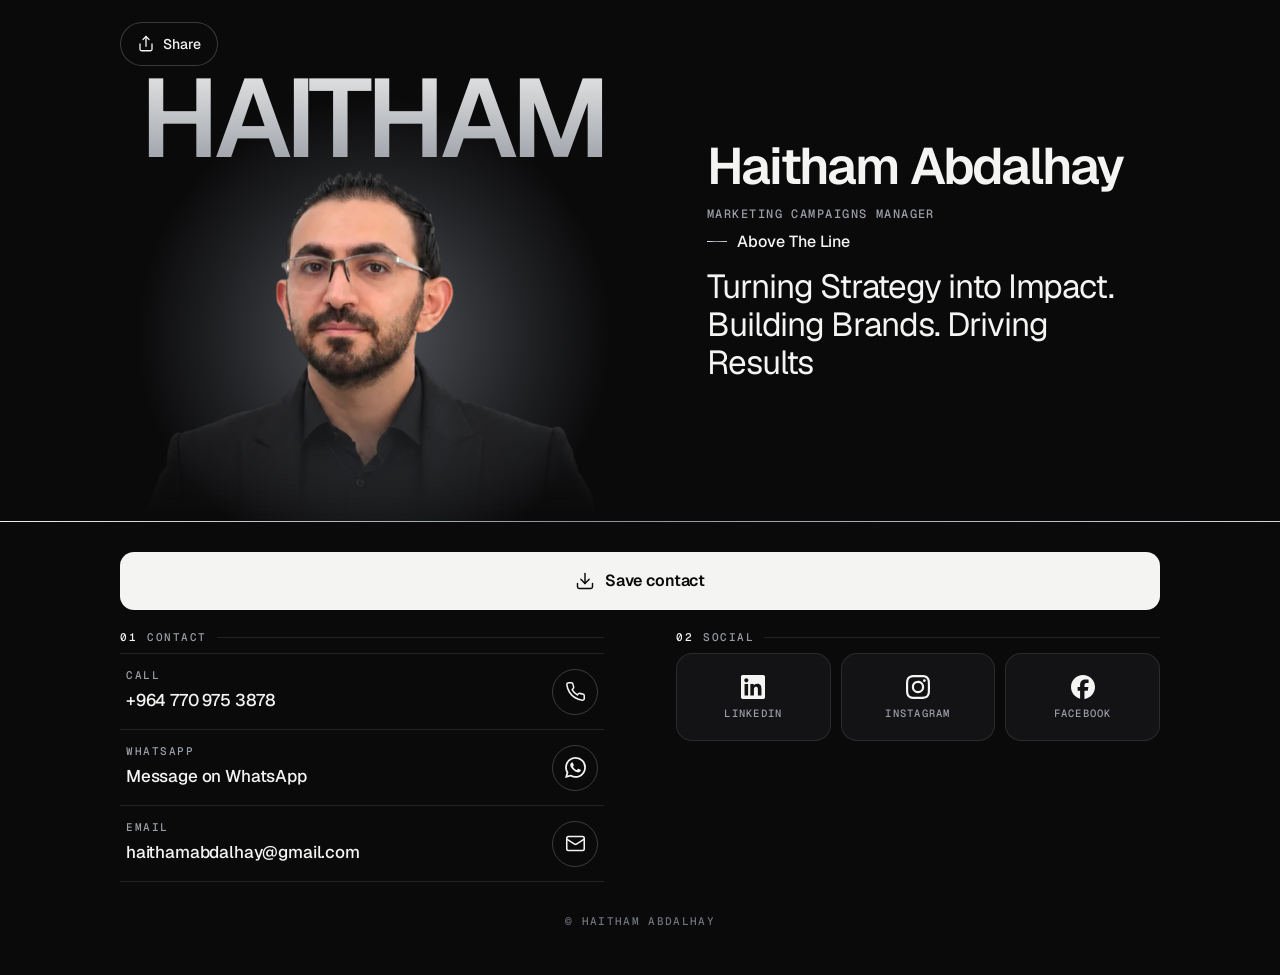
<file: index.html>
<!doctype html>
<html lang="en">
<head>
  <meta charset="utf-8">
  <meta name="viewport" content="width=device-width, initial-scale=1, viewport-fit=cover">
  <title>Haitham Abdalhay — Marketing Campaigns Manager</title>
  <meta name="description" content="Digital business card of Haitham Abdalhay, Marketing Campaigns Manager at Above The Line. Call, WhatsApp, email or save the contact in one tap.">
  <meta name="author" content="Haitham Abdalhay">
  <meta name="robots" content="index, follow">
  <meta name="theme-color" content="#0A0A0B">
  <meta name="color-scheme" content="dark">
  <link rel="canonical" href="https://haithamabdalhay-cell.github.io/Atl/">

  <!-- Open Graph / social preview -->
  <meta property="og:type" content="profile">
  <meta property="og:site_name" content="Haitham Abdalhay">
  <meta property="og:title" content="Haitham Abdalhay — Marketing Campaigns Manager">
  <meta property="og:description" content="Above The Line. Call, WhatsApp, email or save my contact in one tap.">
  <meta property="og:url" content="https://haithamabdalhay-cell.github.io/Atl/">
  <meta property="og:image" content="https://haithamabdalhay-cell.github.io/Atl/assets/img/og-image.jpg">
  <meta property="og:image:width" content="1200">
  <meta property="og:image:height" content="630">
  <meta property="og:image:alt" content="Haitham Abdalhay, Marketing Campaigns Manager at Above The Line">
  <meta property="profile:first_name" content="Haitham">
  <meta property="profile:last_name" content="Abdalhay">
  <meta name="twitter:card" content="summary_large_image">
  <meta name="twitter:title" content="Haitham Abdalhay — Marketing Campaigns Manager">
  <meta name="twitter:description" content="Above The Line. Call, WhatsApp, email or save my contact in one tap.">
  <meta name="twitter:image" content="https://haithamabdalhay-cell.github.io/Atl/assets/img/og-image.jpg">

  <!-- Icons / PWA -->
  <link rel="icon" href="assets/img/favicon.svg" type="image/svg+xml">
  <link rel="apple-touch-icon" href="assets/img/apple-touch-icon.png">
  <link rel="manifest" href="site.webmanifest">

  <!-- Performance: fonts and the hero image are what the first screen needs -->
  <link rel="preload" href="assets/fonts/geist-var.woff2" as="font" type="font/woff2" crossorigin>
  <link rel="preload" as="image" href="assets/img/portrait-720.webp"
        imagesrcset="assets/img/portrait-720.webp 720w, assets/img/portrait-1100.webp 1100w"
        imagesizes="(min-width: 880px) 640px, 130vw" fetchpriority="high">
  <link rel="stylesheet" href="assets/css/styles.css">

  <script type="application/ld+json">
  {
    "@context": "https://schema.org",
    "@type": "Person",
    "name": "Haitham Abdalhay",
    "jobTitle": "Marketing Campaigns Manager",
    "worksFor": { "@type": "Organization", "name": "Above The Line" },
    "url": "https://haithamabdalhay-cell.github.io/Atl/",
    "image": "https://haithamabdalhay-cell.github.io/Atl/assets/img/portrait-1100.webp",
    "email": "mailto:haithamabdalhay@gmail.com",
    "telephone": "+9647709753878",
    "sameAs": [
      "https://www.linkedin.com/in/haitham-abdalhay-6aabb1260",
      "https://www.instagram.com/haitham_marketing",
      "https://www.facebook.com/share/1CeoSgN2gT/"
    ]
  }
  </script>
</head>
<body>
<!-- Icon sprite (brand glyphs: Simple Icons, CC0) -->
<svg xmlns="http://www.w3.org/2000/svg" width="0" height="0" style="position:absolute" aria-hidden="true" focusable="false">
<symbol id="i-linkedin" viewBox="0 0 24 24"><path fill="currentColor" d="M20.447 20.452h-3.554v-5.569c0-1.328-.027-3.037-1.852-3.037-1.853 0-2.136 1.445-2.136 2.939v5.667H9.351V9h3.414v1.561h.046c.477-.9 1.637-1.85 3.37-1.85 3.601 0 4.267 2.37 4.267 5.455v6.286zM5.337 7.433c-1.144 0-2.063-.926-2.063-2.065 0-1.138.92-2.063 2.063-2.063 1.14 0 2.064.925 2.064 2.063 0 1.139-.925 2.065-2.064 2.065zm1.782 13.019H3.555V9h3.564v11.452zM22.225 0H1.771C.792 0 0 .774 0 1.729v20.542C0 23.227.792 24 1.771 24h20.451C23.2 24 24 23.227 24 22.271V1.729C24 .774 23.2 0 22.222 0h.003z"/></symbol>
<symbol id="i-instagram" viewBox="0 0 24 24"><path fill="currentColor" d="M7.0301.084c-1.2768.0602-2.1487.264-2.911.5634-.7888.3075-1.4575.72-2.1228 1.3877-.6652.6677-1.075 1.3368-1.3802 2.127-.2954.7638-.4956 1.6365-.552 2.914-.0564 1.2775-.0689 1.6882-.0626 4.947.0062 3.2586.0206 3.6671.0825 4.9473.061 1.2765.264 2.1482.5635 2.9107.308.7889.72 1.4573 1.388 2.1228.6679.6655 1.3365 1.0743 2.1285 1.38.7632.295 1.6361.4961 2.9134.552 1.2773.056 1.6884.069 4.9462.0627 3.2578-.0062 3.668-.0207 4.9478-.0814 1.28-.0607 2.147-.2652 2.9098-.5633.7889-.3086 1.4578-.72 2.1228-1.3881.665-.6682 1.0745-1.3378 1.3795-2.1284.2957-.7632.4966-1.636.552-2.9124.056-1.2809.0692-1.6898.063-4.948-.0063-3.2583-.021-3.6668-.0817-4.9465-.0607-1.2797-.264-2.1487-.5633-2.9117-.3084-.7889-.72-1.4568-1.3876-2.1228C21.2982 1.33 20.628.9208 19.8378.6165 19.074.321 18.2017.1197 16.9244.0645 15.6471.0093 15.236-.005 11.977.0014 8.718.0076 8.31.0215 7.0301.0839m.1402 21.6932c-1.17-.0509-1.8053-.2453-2.2287-.408-.5606-.216-.96-.4771-1.3819-.895-.422-.4178-.6811-.8186-.9-1.378-.1644-.4234-.3624-1.058-.4171-2.228-.0595-1.2645-.072-1.6442-.079-4.848-.007-3.2037.0053-3.583.0607-4.848.05-1.169.2456-1.805.408-2.2282.216-.5613.4762-.96.895-1.3816.4188-.4217.8184-.6814 1.3783-.9003.423-.1651 1.0575-.3614 2.227-.4171 1.2655-.06 1.6447-.072 4.848-.079 3.2033-.007 3.5835.005 4.8495.0608 1.169.0508 1.8053.2445 2.228.408.5608.216.96.4754 1.3816.895.4217.4194.6816.8176.9005 1.3787.1653.4217.3617 1.056.4169 2.2263.0602 1.2655.0739 1.645.0796 4.848.0058 3.203-.0055 3.5834-.061 4.848-.051 1.17-.245 1.8055-.408 2.2294-.216.5604-.4763.96-.8954 1.3814-.419.4215-.8181.6811-1.3783.9-.4224.1649-1.0577.3617-2.2262.4174-1.2656.0595-1.6448.072-4.8493.079-3.2045.007-3.5825-.006-4.848-.0608M16.953 5.5864A1.44 1.44 0 1 0 18.39 4.144a1.44 1.44 0 0 0-1.437 1.4424M5.8385 12.012c.0067 3.4032 2.7706 6.1557 6.173 6.1493 3.4026-.0065 6.157-2.7701 6.1506-6.1733-.0065-3.4032-2.771-6.1565-6.174-6.1498-3.403.0067-6.156 2.771-6.1496 6.1738M8 12.0077a4 4 0 1 1 4.008 3.9921A3.9996 3.9996 0 0 1 8 12.0077"/></symbol>
<symbol id="i-facebook" viewBox="0 0 24 24"><path fill="currentColor" d="M9.101 23.691v-7.98H6.627v-3.667h2.474v-1.58c0-4.085 1.848-5.978 5.858-5.978.401 0 .955.042 1.468.103a8.68 8.68 0 0 1 1.141.195v3.325a8.623 8.623 0 0 0-.653-.036 26.805 26.805 0 0 0-.733-.009c-.707 0-1.259.096-1.675.309a1.686 1.686 0 0 0-.679.622c-.258.42-.374.995-.374 1.752v1.297h3.919l-.386 2.103-.287 1.564h-3.246v8.245C19.396 23.238 24 18.179 24 12.044c0-6.627-5.373-12-12-12s-12 5.373-12 12c0 5.628 3.874 10.35 9.101 11.647Z"/></symbol>
<symbol id="i-whatsapp" viewBox="0 0 24 24"><path fill="currentColor" d="M17.472 14.382c-.297-.149-1.758-.867-2.03-.967-.273-.099-.471-.148-.67.15-.197.297-.767.966-.94 1.164-.173.199-.347.223-.644.075-.297-.15-1.255-.463-2.39-1.475-.883-.788-1.48-1.761-1.653-2.059-.173-.297-.018-.458.13-.606.134-.133.298-.347.446-.52.149-.174.198-.298.298-.497.099-.198.05-.371-.025-.52-.075-.149-.669-1.612-.916-2.207-.242-.579-.487-.5-.669-.51-.173-.008-.371-.01-.57-.01-.198 0-.52.074-.792.372-.272.297-1.04 1.016-1.04 2.479 0 1.462 1.065 2.875 1.213 3.074.149.198 2.096 3.2 5.077 4.487.709.306 1.262.489 1.694.625.712.227 1.36.195 1.871.118.571-.085 1.758-.719 2.006-1.413.248-.694.248-1.289.173-1.413-.074-.124-.272-.198-.57-.347m-5.421 7.403h-.004a9.87 9.87 0 01-5.031-1.378l-.361-.214-3.741.982.998-3.648-.235-.374a9.86 9.86 0 01-1.51-5.26c.001-5.45 4.436-9.884 9.888-9.884 2.64 0 5.122 1.03 6.988 2.898a9.825 9.825 0 012.893 6.994c-.003 5.45-4.437 9.884-9.885 9.884m8.413-18.297A11.815 11.815 0 0012.05 0C5.495 0 .16 5.335.157 11.892c0 2.096.547 4.142 1.588 5.945L.057 24l6.305-1.654a11.882 11.882 0 005.683 1.448h.005c6.554 0 11.89-5.335 11.893-11.893a11.821 11.821 0 00-3.48-8.413Z"/></symbol>
<symbol id="i-phone" viewBox="0 0 24 24" fill="none" stroke="currentColor" stroke-width="1.75" stroke-linecap="round" stroke-linejoin="round"><path d="M22 16.92v3a2 2 0 0 1-2.18 2 19.79 19.79 0 0 1-8.63-3.07 19.5 19.5 0 0 1-6-6 19.79 19.79 0 0 1-3.07-8.67A2 2 0 0 1 4.11 2h3a2 2 0 0 1 2 1.72 12.84 12.84 0 0 0 .7 2.81 2 2 0 0 1-.45 2.11L8.09 9.91a16 16 0 0 0 6 6l1.27-1.27a2 2 0 0 1 2.11-.45 12.84 12.84 0 0 0 2.81.7A2 2 0 0 1 22 16.92z"/></symbol>
<symbol id="i-mail" viewBox="0 0 24 24" fill="none" stroke="currentColor" stroke-width="1.75" stroke-linecap="round" stroke-linejoin="round"><rect x="2" y="4" width="20" height="16" rx="2"/><path d="m22 7-8.97 5.7a1.94 1.94 0 0 1-2.06 0L2 7"/></symbol>
<symbol id="i-download" viewBox="0 0 24 24" fill="none" stroke="currentColor" stroke-width="1.75" stroke-linecap="round" stroke-linejoin="round"><path d="M21 15v4a2 2 0 0 1-2 2H5a2 2 0 0 1-2-2v-4"/><path d="m7 10 5 5 5-5"/><path d="M12 15V3"/></symbol>
<symbol id="i-share" viewBox="0 0 24 24" fill="none" stroke="currentColor" stroke-width="1.75" stroke-linecap="round" stroke-linejoin="round"><path d="M4 12v7a2 2 0 0 0 2 2h12a2 2 0 0 0 2-2v-7"/><path d="m16 6-4-4-4 4"/><path d="M12 2v13"/></symbol>
<symbol id="i-copy" viewBox="0 0 24 24" fill="none" stroke="currentColor" stroke-width="1.75" stroke-linecap="round" stroke-linejoin="round"><rect x="9" y="9" width="13" height="13" rx="2"/><path d="M5 15H4a2 2 0 0 1-2-2V4a2 2 0 0 1 2-2h9a2 2 0 0 1 2 2v1"/></symbol>
<symbol id="i-arrow" viewBox="0 0 24 24" fill="none" stroke="currentColor" stroke-width="1.75" stroke-linecap="round" stroke-linejoin="round"><path d="M7 17 17 7"/><path d="M7 7h10v10"/></symbol>
<symbol id="i-check" viewBox="0 0 24 24" fill="none" stroke="currentColor" stroke-width="1.75" stroke-linecap="round" stroke-linejoin="round"><path d="M20 6 9 17l-5-5"/></symbol>
</svg>

<a class="skip" href="#contact">Skip to contact</a>

<div class="page">
  <header class="bar">
    <img class="mark" src="assets/img/favicon.svg" width="36" height="36" alt="HA monogram">
    <button class="pill" type="button" data-share aria-label="Share this card">
      <svg class="ico" aria-hidden="true"><use href="#i-share"/></svg>
      <span>Share</span>
    </button>
  </header>

  <main class="layout" id="top">

    <!-- Above the line: who he is -->
    <div class="stage">
      <div class="glow" aria-hidden="true"></div>
      <svg class="ghost" viewBox="0 0 700 150" aria-hidden="true" focusable="false">
        <defs>
          <linearGradient id="metal" x1="0" y1="0" x2="0" y2="1">
            <stop offset="0" stop-color="#F4F4F2"/>
            <stop offset="1" stop-color="#8B9099"/>
          </linearGradient>
        </defs>
        <text x="0" y="140" fill="url(#metal)">HAITHAM</text>
      </svg>
      <div class="cutout">
        <img class="portrait"
             src="assets/img/portrait-720.webp"
             srcset="assets/img/portrait-720.webp 720w, assets/img/portrait-1100.webp 1100w"
             sizes="(min-width: 880px) 640px, 130vw"
             width="720" height="682"
             alt="Portrait of Haitham Abdalhay"
             fetchpriority="high" decoding="async">
      </div>
    </div>

    <span class="line" aria-hidden="true"></span>

    <!-- Profile: remains below the hero on mobile; pairs with the portrait on desktop. -->
    <div class="profile">
      <div class="identity">
        <h1 class="name rise" style="--i:0" id="name">Haitham Abdalhay</h1>
        <p class="role rise" style="--i:1">Marketing Campaigns Manager</p>
        <p class="company rise" style="--i:2">Above The Line</p>
      </div>

      <p class="intro rise" style="--i:3">Turning Strategy into Impact. Building Brands. Driving Results</p>
    </div>

    <div class="panel" id="contact">
      <a class="btn-primary rise" style="--i:4" id="save"
         href="haitham-abdalhay.vcf" download="Haitham-Abdalhay.vcf">
        <svg class="ico" aria-hidden="true"><use href="#i-download"/></svg>
        <span>Save contact</span>
      </a>
      <p class="hint" id="iab-hint" hidden>
        Saving can be blocked inside in-app browsers. Tap the menu and choose “Open in browser”.
      </p>

      <section aria-labelledby="h-contact">
        <h2 class="eyebrow" id="h-contact"><span>01</span>Contact</h2>
        <ul class="rows">
          <li>
            <a class="row" href="tel:+9647709753878">
              <span class="txt">
                <span class="lbl">Call</span>
                <span class="val">+964 770 975 3878</span>
              </span>
              <span class="go" aria-hidden="true"><svg class="ico"><use href="#i-phone"/></svg></span>
            </a>
          </li>
          <li>
            <a class="row" href="https://wa.me/9647709753878?text=Hello%20Haitham%2C%20I%20found%20your%20digital%20card."
               target="_blank" rel="noopener noreferrer">
              <span class="txt">
                <span class="lbl">WhatsApp</span>
                <span class="val">Message on WhatsApp</span>
              </span>
              <span class="go" aria-hidden="true"><svg class="ico"><use href="#i-whatsapp"/></svg></span>
            </a>
          </li>
          <li>
            <a class="row" href="mailto:haithamabdalhay@gmail.com?subject=Hello%20Haitham">
              <span class="txt">
                <span class="lbl">Email</span>
                <span class="val">haithamabdalhay@gmail.com</span>
              </span>
              <span class="go" aria-hidden="true"><svg class="ico"><use href="#i-mail"/></svg></span>
            </a>
          </li>
        </ul>
      </section>

      <section aria-labelledby="h-social">
        <h2 class="eyebrow" id="h-social"><span>02</span>Social</h2>
        <ul class="social">
          <li>
            <a href="https://www.linkedin.com/in/haitham-abdalhay-6aabb1260" target="_blank" rel="noopener noreferrer"
               aria-label="LinkedIn profile (opens in a new tab)">
              <svg class="ico" aria-hidden="true"><use href="#i-linkedin"/></svg>
              <span>LinkedIn</span>
            </a>
          </li>
          <li>
            <a href="https://www.instagram.com/haitham_marketing" target="_blank" rel="noopener noreferrer"
               aria-label="Instagram profile (opens in a new tab)">
              <svg class="ico" aria-hidden="true"><use href="#i-instagram"/></svg>
              <span>Instagram</span>
            </a>
          </li>
          <li>
            <a href="https://www.facebook.com/share/1CeoSgN2gT/" target="_blank" rel="noopener noreferrer"
               aria-label="Facebook profile (opens in a new tab)">
              <svg class="ico" aria-hidden="true"><use href="#i-facebook"/></svg>
              <span>Facebook</span>
            </a>
          </li>
        </ul>
      </section>

      <section class="share" aria-labelledby="h-share">
        <h2 class="eyebrow" id="h-share"><span>03</span>Share</h2>
        <div class="share-grid">
          <img class="qr" src="assets/qr/card-qr.svg" width="132" height="132" loading="lazy"
               alt="QR code that opens this digital business card">
          <div class="share-actions">
            <p>Scan the code or send the link.</p>
            <button class="btn" type="button" data-share>
              <svg class="ico" aria-hidden="true"><use href="#i-share"/></svg>
              <span>Share card</span>
            </button>
            <button class="btn" type="button" data-copy>
              <svg class="ico" aria-hidden="true"><use href="#i-copy"/></svg>
              <span>Copy link</span>
            </button>
          </div>
        </div>
      </section>
    </div>
  </main>

  <footer class="foot">© Haitham Abdalhay</footer>
</div>

<div class="toast" id="toast" role="status" aria-live="polite">
  <svg class="ico" aria-hidden="true"><use href="#i-check"/></svg>
  <span></span>
</div>

<script src="assets/js/app.js" defer></script>
</body>
</html>
</file>
<file: assets/css/styles.css>
/* ==========================================================================
   Haitham Abdalhay — digital business card
   ========================================================================== */
@font-face{font-family:Geist;src:url("../fonts/geist-var.woff2") format("woff2");font-weight:100 900;font-style:normal;font-display:swap}
@font-face{font-family:"Geist Mono";src:url("../fonts/geist-mono-var.woff2") format("woff2");font-weight:100 900;font-style:normal;font-display:swap}
:root{--ink:#0a0a0b;--graphite:#131316;--carbon:#1b1b1f;--paper:#f4f4f2;--mist:#9a9ea7;--signal:#3d73ff;--line:rgba(255,255,255,.1);--line-strong:rgba(255,255,255,.2);--silver:linear-gradient(90deg,#edeff2 0%,#8b9099 45%,#d3d6db 100%);--sans:"Geist",system-ui,-apple-system,"Segoe UI",Roboto,"Noto Sans Arabic",sans-serif;--mono:"Geist Mono",ui-monospace,SFMono-Regular,Menlo,Consolas,monospace;--gutter:20px;--ease:cubic-bezier(.2,.7,.1,1);--W:min(100vw,480px);--stage-h:calc(var(--W)*1.03);--ghost-inset:20px}
*,*::before,*::after{box-sizing:border-box}html{-webkit-text-size-adjust:100%;text-size-adjust:100%;color-scheme:dark;background:var(--ink)}body{margin:0;min-height:100vh;min-height:100dvh;overflow-x:clip;background:var(--ink);color:var(--paper);font-family:var(--sans);font-size:16px;line-height:1.5;-webkit-font-smoothing:antialiased;-moz-osx-font-smoothing:grayscale;text-rendering:optimizeLegibility;-webkit-tap-highlight-color:transparent;overscroll-behavior-y:none}img,svg{display:block;max-width:100%}a{color:inherit;text-decoration:none}ul{list-style:none;margin:0;padding:0}h1,h2,p{margin:0}button{font:inherit;color:inherit}a,button{touch-action:manipulation}::selection{background:rgba(61,115,255,.35)}:focus-visible{outline:2px solid var(--signal);outline-offset:3px;border-radius:6px}
.skip{position:absolute;left:12px;top:-64px;z-index:20;padding:12px 16px;background:var(--paper);color:var(--ink);border-radius:10px;font-weight:600}.skip:focus{top:calc(env(safe-area-inset-top) + 12px)}.ico{width:20px;height:20px;flex:none}
.page{position:relative;max-width:480px;margin:0 auto}.bar{position:absolute;z-index:6;top:0;left:0;right:0;display:flex;align-items:center;justify-content:space-between;padding:calc(env(safe-area-inset-top) + 14px) max(var(--gutter),env(safe-area-inset-right)) 0 max(var(--gutter),env(safe-area-inset-left))}.mark{width:36px;height:36px;border-radius:10px}.pill{display:inline-flex;align-items:center;gap:8px;min-height:44px;padding:0 16px;border:1px solid var(--line-strong);border-radius:999px;background:rgba(10,10,11,.4);font-size:14px;font-weight:500;cursor:pointer;transition:background .2s var(--ease),border-color .2s var(--ease),transform .15s var(--ease)}.pill .ico{width:18px;height:18px}.pill:active{transform:scale(.97);background:var(--carbon)}.layout{position:relative;display:flex;flex-direction:column}
.stage{position:relative;height:var(--stage-h);overflow:hidden;isolation:isolate}.glow{position:absolute;z-index:0;left:50%;top:calc(var(--W)*.66);width:calc(var(--W)*1.3);aspect-ratio:1;transform:translate(-50%,-50%);background:radial-gradient(closest-side,rgba(205,212,226,.37) 0%,rgba(205,212,226,.12) 46%,rgba(205,212,226,0) 72%)}.ghost{position:absolute;z-index:1;left:var(--ghost-inset);top:calc(env(safe-area-inset-top) + 64px);width:calc(100% - 2*var(--ghost-inset));height:auto;overflow:visible}.ghost text{font-family:var(--sans);font-weight:600;font-size:166px;letter-spacing:-.045em}.cutout{position:absolute;inset:0;z-index:2;overflow:hidden;-webkit-mask-image:linear-gradient(to bottom,#000 0,#000 66%,transparent 99%);mask-image:linear-gradient(to bottom,#000 0,#000 66%,transparent 99%)}.portrait{position:absolute;left:50%;top:calc(var(--W)*.32);width:calc(var(--W)*1.1);max-width:none;height:auto;transform:translateX(-50%)}.line{position:absolute;z-index:3;top:calc(var(--stage-h) - 1px);left:50%;width:100vw;margin-left:-50vw;height:1px;background:var(--silver);transform-origin:left center}
.identity{padding:24px max(var(--gutter),env(safe-area-inset-right)) 0 max(var(--gutter),env(safe-area-inset-left))}.name{font-size:clamp(1.75rem,8.4vw,2.4rem);line-height:1.05;font-weight:600;letter-spacing:-.035em}.role{margin-top:12px;font:500 12px/1.35 var(--mono);letter-spacing:.12em;text-transform:uppercase;color:var(--mist)}.company{display:flex;align-items:center;gap:10px;margin-top:8px;font-size:16px;font-weight:500}.company::before{content:"";width:20px;height:1px;background:var(--silver)}.intro{margin:14px max(var(--gutter),env(safe-area-inset-right)) 0 max(var(--gutter),env(safe-area-inset-left));max-width:34ch;color:var(--mist);line-height:1.5}.panel{display:flex;flex-direction:column;gap:30px;padding:24px max(var(--gutter),env(safe-area-inset-right)) 0 max(var(--gutter),env(safe-area-inset-left))}.eyebrow{display:flex;align-items:center;gap:10px;margin-bottom:10px;font:500 11px/1 var(--mono);letter-spacing:.14em;text-transform:uppercase;color:var(--mist)}.eyebrow span{color:var(--paper)}.eyebrow::after{content:"";flex:1;height:1px;background:var(--line)}
.btn-primary{display:flex;align-items:center;justify-content:center;gap:10px;min-height:58px;border-radius:14px;background:var(--paper);color:var(--ink);font-size:16px;font-weight:600;letter-spacing:-.01em;transition:transform .15s var(--ease),background .2s var(--ease)}.btn-primary:active{transform:scale(.985);background:#dcdcd8}.hint{margin-top:-16px;font-size:13px;line-height:1.45;color:var(--mist)}.rows{border-top:1px solid var(--line)}.row{display:flex;align-items:center;gap:14px;min-height:76px;margin:0 calc(-1*var(--gutter));padding:12px var(--gutter);border-bottom:1px solid var(--line);transition:background .2s var(--ease)}.row:active{background:var(--graphite)}.row:focus-visible{outline-offset:-3px;border-radius:0}.txt{display:block;min-width:0}.lbl{display:block;font:500 11px/1 var(--mono);letter-spacing:.14em;text-transform:uppercase;color:var(--mist)}.val{display:block;margin-top:7px;font-size:17px;font-weight:500;letter-spacing:-.01em;overflow-wrap:anywhere}.go{display:grid;place-items:center;flex:none;width:46px;height:46px;margin-left:auto;border:1px solid var(--line-strong);border-radius:50%;transition:border-color .2s var(--ease),background .2s var(--ease),color .2s var(--ease)}.go .ico{width:21px;height:21px}
.social{display:grid;grid-template-columns:repeat(3,1fr);gap:10px}.social a{display:flex;flex-direction:column;align-items:center;justify-content:center;gap:9px;min-height:88px;border:1px solid var(--line);border-radius:16px;background:var(--graphite);transition:background .2s var(--ease),border-color .2s var(--ease),transform .15s var(--ease)}.social a:active{transform:scale(.97);background:var(--carbon)}.social .ico{width:24px;height:24px}.social span{font:500 10.5px/1 var(--mono);letter-spacing:.12em;text-transform:uppercase;color:var(--mist)}.share-grid{display:grid;grid-template-columns:132px minmax(0,1fr);gap:18px;align-items:center}.qr{width:132px;height:132px;border-radius:14px}.share-actions{display:grid;gap:10px}.share-actions p{font-size:14px;line-height:1.4;color:var(--mist)}.btn{display:flex;align-items:center;justify-content:center;gap:9px;width:100%;min-height:48px;padding:0 14px;border:1px solid var(--line-strong);border-radius:12px;background:transparent;font-size:15px;font-weight:500;cursor:pointer;transition:background .2s var(--ease),border-color .2s var(--ease),transform .15s var(--ease)}.btn:active{transform:scale(.98);background:var(--carbon)}.btn .ico{width:18px;height:18px}.foot{padding:34px var(--gutter) calc(env(safe-area-inset-bottom) + 30px);font:500 11px/1 var(--mono);letter-spacing:.12em;text-transform:uppercase;color:#6f737b;text-align:center}
.toast{position:fixed;left:50%;bottom:calc(env(safe-area-inset-bottom) + 22px);z-index:30;display:flex;align-items:center;gap:10px;max-width:calc(100vw - 32px);padding:13px 18px;border:1px solid var(--line-strong);border-radius:999px;background:var(--carbon);box-shadow:0 10px 30px rgba(0,0,0,.5);font-size:14px;font-weight:500;opacity:0;pointer-events:none;transform:translate(-50%,12px);transition:opacity .25s var(--ease),transform .25s var(--ease)}.toast .ico{width:18px;height:18px;color:var(--signal)}.toast.show{opacity:1;transform:translate(-50%,0)}
@media (hover:hover) and (pointer:fine){.pill:hover{border-color:rgba(255,255,255,.4)}.btn-primary:hover{background:#fff}.row:hover{background:var(--graphite)}.row:hover .go{border-color:var(--paper);background:var(--paper);color:var(--ink)}.social a:hover{border-color:rgba(255,255,255,.4);background:var(--carbon)}.btn:hover{border-color:rgba(255,255,255,.4)}}@keyframes draw{from{transform:scaleX(0)}to{transform:scaleX(1)}}@keyframes rise{from{opacity:0;transform:translateY(12px)}to{opacity:1;transform:none}}@keyframes fade{from{opacity:0}to{opacity:1}}@media (prefers-reduced-motion:no-preference){.line{animation:draw .9s var(--ease) .15s both}.ghost{animation:fade .9s ease both}.portrait{animation:fade .7s ease both}.rise{animation:rise .55s var(--ease) both;animation-delay:calc(var(--i,0)*70ms + 250ms)}}@media (prefers-reduced-motion:reduce){*{transition-duration:.01ms!important}}@media (max-width:359px){:root{--gutter:16px}.share-grid{grid-template-columns:1fr;justify-items:start}.val{font-size:16px}}
@media (min-width:880px){:root{--gutter:0px;--W:calc((min(100vw,1120px) - 80px - 72px)*.5238)}.page{max-width:1120px;padding:0 40px}.bar{padding:22px 40px 0}.layout{display:grid;grid-template-columns:minmax(0,1.1fr) minmax(0,1fr);grid-template-rows:var(--stage-h) auto;column-gap:72px}.stage{grid-column:1;grid-row:1}.profile{grid-column:2;grid-row:1;display:flex;flex-direction:column;justify-content:center;gap:14px;padding:0 8px}.identity{padding:0}.intro{margin:0;max-width:32ch;font-size:clamp(1.6rem,2.6vw,2.3rem);line-height:1.15;letter-spacing:-.03em;color:var(--paper)}.panel{grid-column:1/-1;grid-row:2;display:grid;grid-template-columns:minmax(0,1fr) minmax(0,1fr);column-gap:72px;row-gap:22px;padding:30px 0 0}.panel>.btn-primary{grid-column:1/-1;grid-row:1}.panel>.hint{grid-column:1/-1;grid-row:2}.panel>section[aria-labelledby="h-contact"]{grid-column:1;grid-row:2 / span 2}.panel>section[aria-labelledby="h-social"]{grid-column:2;grid-row:2}.name{font-size:clamp(2.4rem,4vw,3.4rem)}.row{margin:0;padding:12px 6px}.foot{padding-bottom:48px}.toast{bottom:32px}}
/* Keep the top Share control; remove only the monogram and bottom Share section. */
.mark,.share{display:none}
</file>
